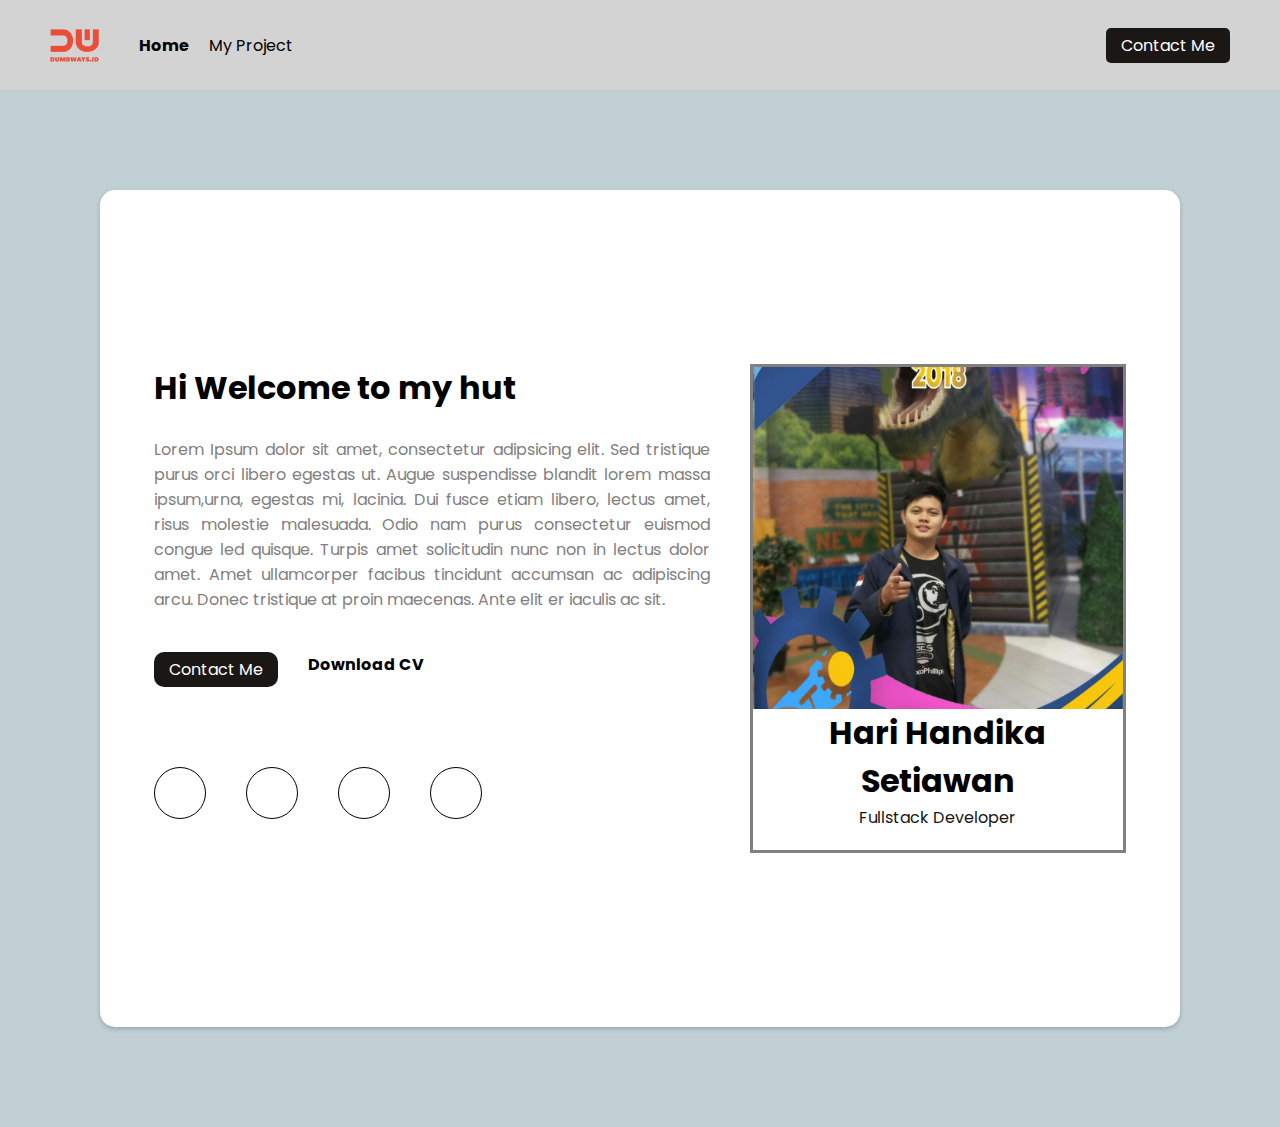
<file: index.html>
<html>
    <head>
        <title>Tugas Day 2</title>
        <link rel="stylesheet" href="./assets/style.css">
        <link rel="stylesheet" href="https://cdnjs.cloudflare.com/ajax/libs/font-awesome/6.1.1/css/all.min.css" integrity="sha512-KfkfwYDsLkIlwQp6LFnl8zNdLGxu9YAA1QvwINks4PhcElQSvqcyVLLD9aMhXd13uQjoXtEKNosOWaZqXgel0g==" crossorigin="anonymous" referrerpolicy="no-referrer" />
    </head>
    <body>
       <nav>
            <div class="left-side">
                <img src="./assets/logo.png" alt="">
                <div>
                    <a href="#" style="font-weight:bold" >Home</a>
                    <a href="#">My Project</a>
                </div>
            </div>
            <div class="right-side">
                <a href="contact-me.html">Contact Me</a>
            </div>
       </nav>

       <div class="container">
            <div class="wrapper">
                <div class="right-side">
                    <div class="main">
                    <h1>Hi Welcome to my hut</h1>
                    </div>
                    <p>Lorem Ipsum dolor sit amet, consectetur adipsicing elit. Sed tristique
                        purus orci libero egestas ut. Augue suspendisse blandit lorem massa
                        ipsum,urna, egestas mi, lacinia. Dui fusce etiam libero, lectus amet,
                        risus molestie malesuada. Odio nam purus consectetur euismod
                        congue led quisque. Turpis amet solicitudin nunc non in lectus dolor
                        amet. Amet ullamcorper facibus tincidunt accumsan ac adipiscing
                        arcu. Donec tristique at proin maecenas. Ante elit er iaculis ac sit.</p>
                    
                    <div class="skill">
                        <div class="contact">
                            <a href="https://wa.me/6285269785755" target="_blank">Contact Me</a>
                        </div>
                        <div class="item">
                            <a href="./assets/CV_Hari .pdf" download="./assets/CV_Hari">Download CV<i class="fa-solid fa-download"></i></a>
                        </div>
                    </div>
                    <div class="sosmed">
                        <div class="sosmed-wrapper">
                            <div class="icon">
                                <a href="https://www.linkedin.com/in/hari-handika-setiawan/" target="_blank">
                                    <i class="fa-brands fa-linkedin" alt="Linkedin"></i>
                                </a>
                            </div>
                            <div class="icon">
                                <a href="https://www.instagram.com/harihandikas/" target="_blank">
                                    <i class="fa-brands fa-instagram" alt="Instagram"></i>
                                </a>
                            </div>
                            <div class="icon">
                                <a href="https://web.facebook.com/handika.setiawan.56?_rdc=1&_rdr" target="_blank">
                                    <i class="fa-brands fa-facebook-f" alt="Facebook"></i>
                                </a>
                            </div>
                            <div class="icon">
                                <a href="https://mobile.twitter.com/harihandika22" target="_blank">
                                    <i class="fa-brands fa-twitter"alt="Twitter"></i>
                                </a>
                            </div>
                        </div>
                    </div>
                </div>
                <div class="left-side">
                        <img src="./assets/hari.jpg" style="width: 100%" />
                        <h1 style="text-align: center">Hari Handika Setiawan</h1>
                        <p style="color:rgb(22, 21, 22); text-align: center">
                            Fullstack Developer
                        </p>
            

                    
                </div>
            </div>
        </div>

      

    </body>
</html>
</file>
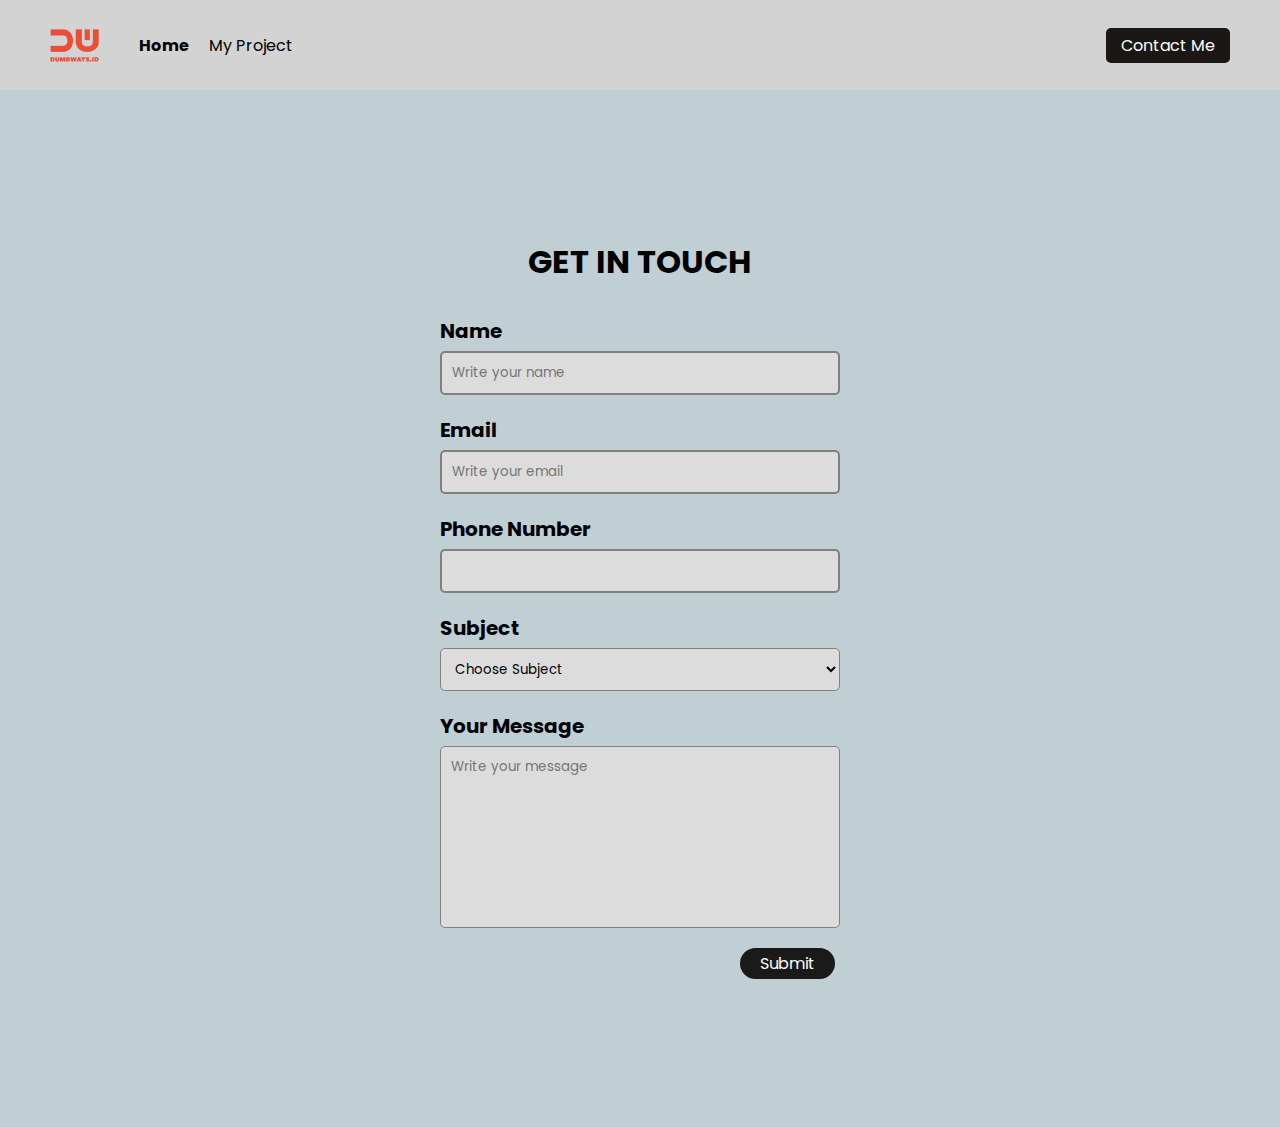
<file: contact-me.html>
<html>
    <head>
        <title>Creating Form, Navbar & Layouting</title>
        <link rel="stylesheet" href="./assets/style.css">
        <link rel="stylesheet" href="https://cdnjs.cloudflare.com/ajax/libs/font-awesome/6.1.1/css/all.min.css">
        <script src="script.js"></script>
    </head>
    <body>
        <nav>
            <div class="left-side">
                <img src="./assets/logo.png" alt="">
                <div>
                    <a href="index.html" style="font-weight:bold">Home</a>
                    <a href="#">My Project</a>
                </div>
            </div>
            <div class="right-side">
                <a href="contact-me.html">Contact Me</a>
            </div>
       </nav>

        <div class="container2">
            <form class="form-contact-me">
                <div>
                    <h1 >GET IN TOUCH</h1>
                    <label for="input-name" class="label-input">Name</label>
                    <input id="input-name" type="text" placeholder="Write your name"/>
                </div>
                
                <div>
                    <label for="input-email">Email</label>
                    <input id="input-email" type="email" placeholder="Write your email"/>
                </div>

                <div>
                    <label for="input-phone">Phone Number</label>
                    <input id="input-phone" type="tel"/>
                </div>

                <div>
                    <label for="choose-subject">Subject</label>
                    <select id="choose-subject">
                        <option hidden>Choose Subject</option>
                        <option>Send Your Documents</option>
                        <option>Let's Talk</option>
                        <option>Let's Collaboration</option>
                        <option>I am Hiring</option>
                    </select>
                </div>

                <div>
                    <label for="input-message">Your Message</label>
                    <textarea id="input-message" rows="8" placeholder="Write your message"></textarea>
                </div>

                <button typr="button" onclick="submitForm ()">Submit</button>
            </form>
        </div>
    </body>
</html>
</file>
<file: assets/style.css>
@import url('https://fonts.googleapis.com/css2?family=Poppins:ital,wght@0,100;0,200;0,300;0,400;0,500;0,600;0,700;0,800;0,900;1,200;1,300;1,400;1,500;1,600;1,700;1,800;1,900&display=swap');

* {
    font-family: 'Poppins', sans-serif;
    margin: 0;
}

body{
background-color: rgb(192, 207, 212);
}

.container {
    background-color: white;
    box-shadow: 0 2px 4px 0 rgba(0, 0, 0, 0.2);
    margin:100px 100px;
    height: 93vh;
    display: flex;
    justify-content: center; /* horizontal */
    align-items: center; /* vertical */
    border-radius: 15px;
}

.container2 {
    margin:100px 100px;
    height: 93vh;
    display: flex;
    justify-content: center; /* horizontal */
    align-items: center; /* vertical */
    border-radius: 5px;
}

/* ==== Main Page ==== */

nav {
    display: flex;
    height: 10vh;
    background-color: lightgray;
}

nav div {
    flex: 1;
    display: flex;
    align-items: center;
}

nav .left-side {
    padding-left: 50px;
}

nav .left-side img {
    margin-right: 40px;
}

nav .left-side a {
    margin-right: 20px;
    text-decoration: none;
    color: black;
}

nav .right-side {
    padding-right: 50px;
    justify-content: end;
}

nav .right-side a {
    text-decoration: none;
    color: white;
    background-color: rgb(27, 23, 21);
    padding: 5px 15px;
    border-radius: 5px;
}

/* ==== Akhir Main Page ==== */

/* ==== Form Contact Me ==== */
.form-contact-me {
    width: 400px
}

.form-contact-me h1{
    text-align:center;
    margin-bottom: 30px;
}

/* .label-input {
    font-size: 20px;
    font-weight: bold;
} */

.form-contact-me div {
    margin-bottom: 20px;
}

.form-contact-me div label {
    font-size: 20px;
    font-weight: bold;
}

.form-contact-me div input,select, textarea {
    width: 100%;
    margin-top: 5px;
    background-color: rgb(220, 220, 220);
    border-radius: 5px;
    border-style: solid;
    border-color: gray;
    padding: 10px;
    resize: none;
}

.form-contact-me button {
    background-color: rgb(26, 26, 27);
    color: white;
    font-size: 16px;
    padding: 3px 20px;
    border: none;
    border-radius: 30px;
    cursor: pointer;
    margin-left: 75%;
}

.form-contact-me button:hover {
    background-color: rgb(176, 47, 0);
}

/* ==== Akhir Form Contact Me ==== */

/* ==== Main Page ==== */
.wrapper {
    width: 90%;
    padding: 10;
    display: flex;
}

.wrapper .left-side {
    border-style: solid;
    flex: 40%;
    border-color: gray;
    padding-bottom: 20px ;
}

.wrapper .right-side {
    flex: 60%;
    padding-right: 40px;

}

.wrapper .right-side .main {
    display: flex;
    margin-bottom: 25px;
}

.wrapper .right-side .skill {
    display: flex;
    margin-top: 40px;
    margin-bottom: 20px;
}

.wrapper .right-side .skill .contact a {
    display:flex;
    color :white;
    background-color: rgb(27, 23, 21);
    padding: 5px 15px;
    border-radius: 10px;
    margin-right: 30px;
    margin-bottom: 60px;
    text-decoration: none;
}

.wrapper .right-side .skill .item a{
    padding: 5px 0px;
    border-radius: 10px;
    margin-right: 0px;
    color:black;
    font-weight: bold;
    text-decoration:none;
}

.wrapper .right-side .skill .download img{
    padding: 5px 0px;
    border-radius: 10px;
    width: 35px;
}

.wrapper .right-side p {
    color: gray;
    text-align: justify;
}

.wrapper .right-side .sosmed{
    font-size: 30px;
}

.wrapper .right-side .sosmed .sosmed-wrapper {
    display: flex;
}

.wrapper .right-side .sosmed .sosmed-wrapper a {
    color: black;
}

.wrapper .right-side .sosmed .icon {
    border: 1px solid black;
    border-radius: 50%;
    width: 50px;
    height: 50px;
    display: flex;
    justify-content: center;
    align-items: center;
    margin-right: 40px;
}

/* ==== Akhir Main Page ==== */
</file>
